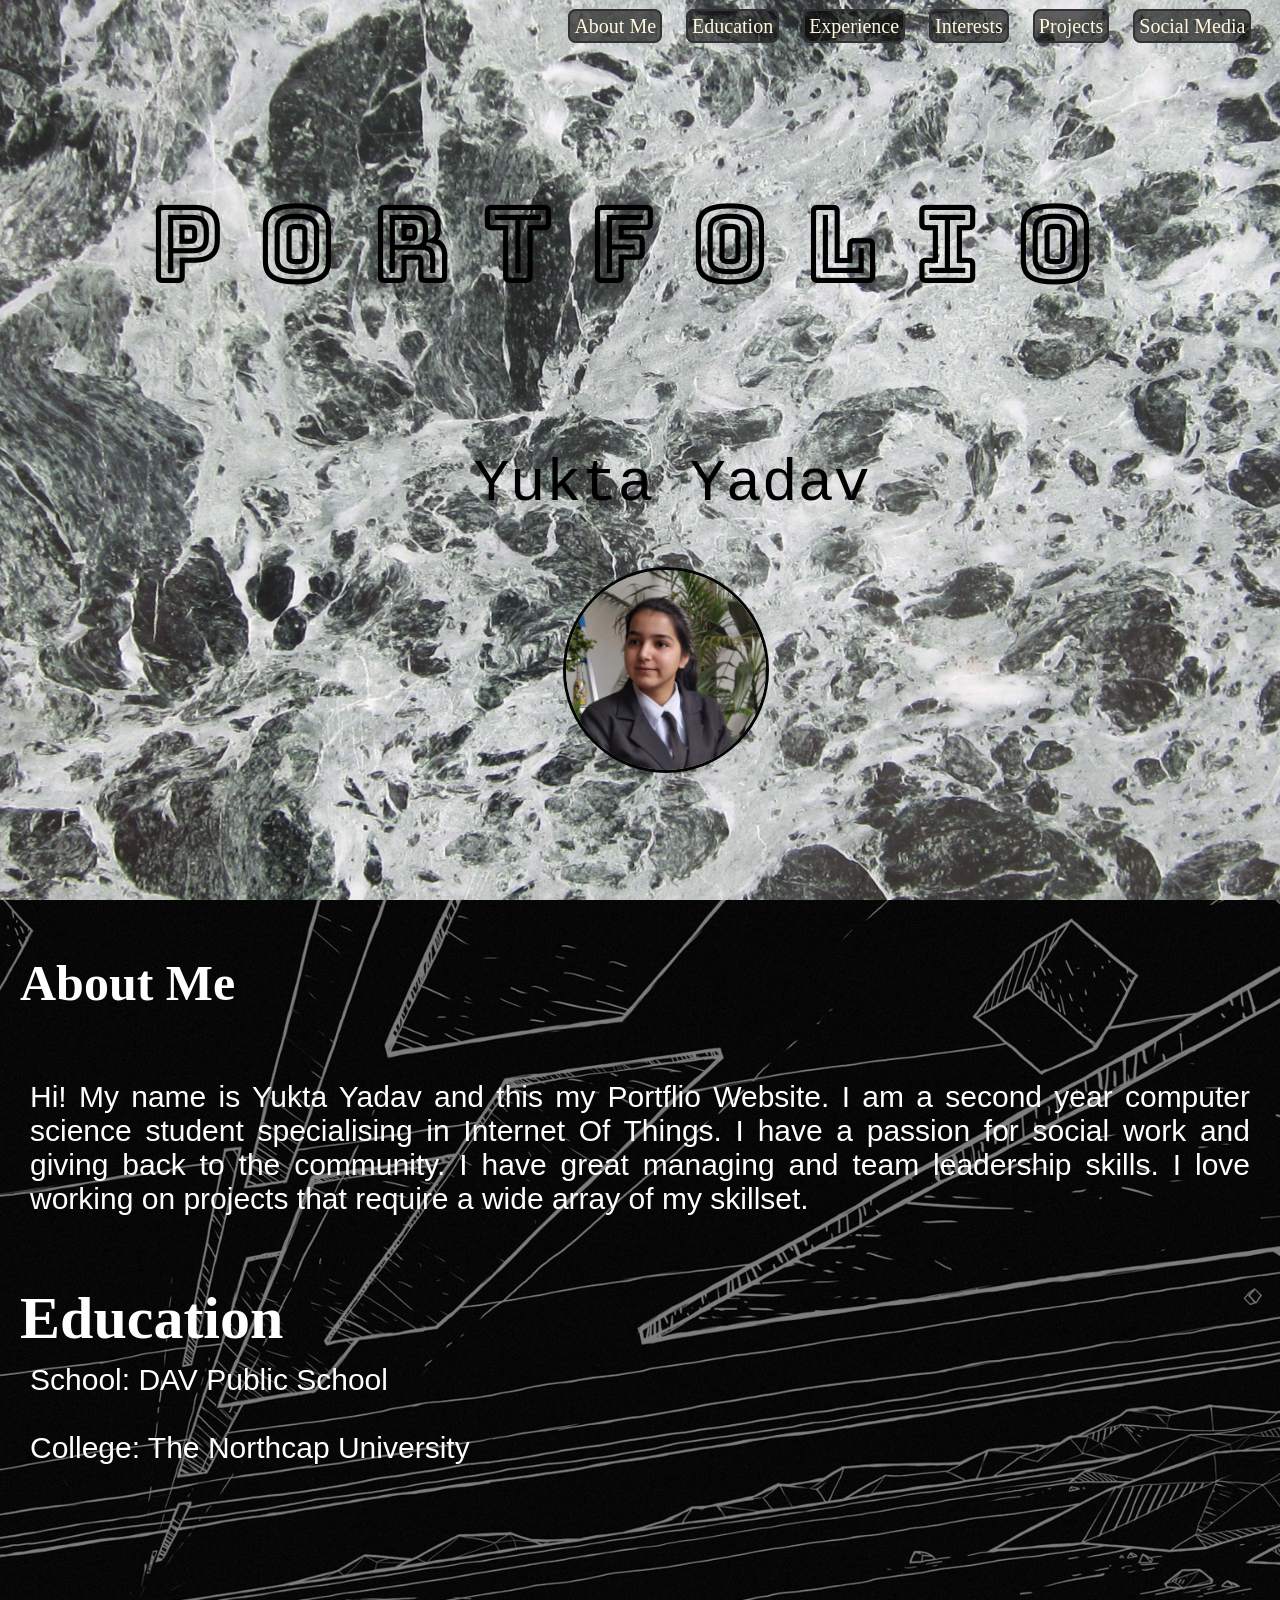
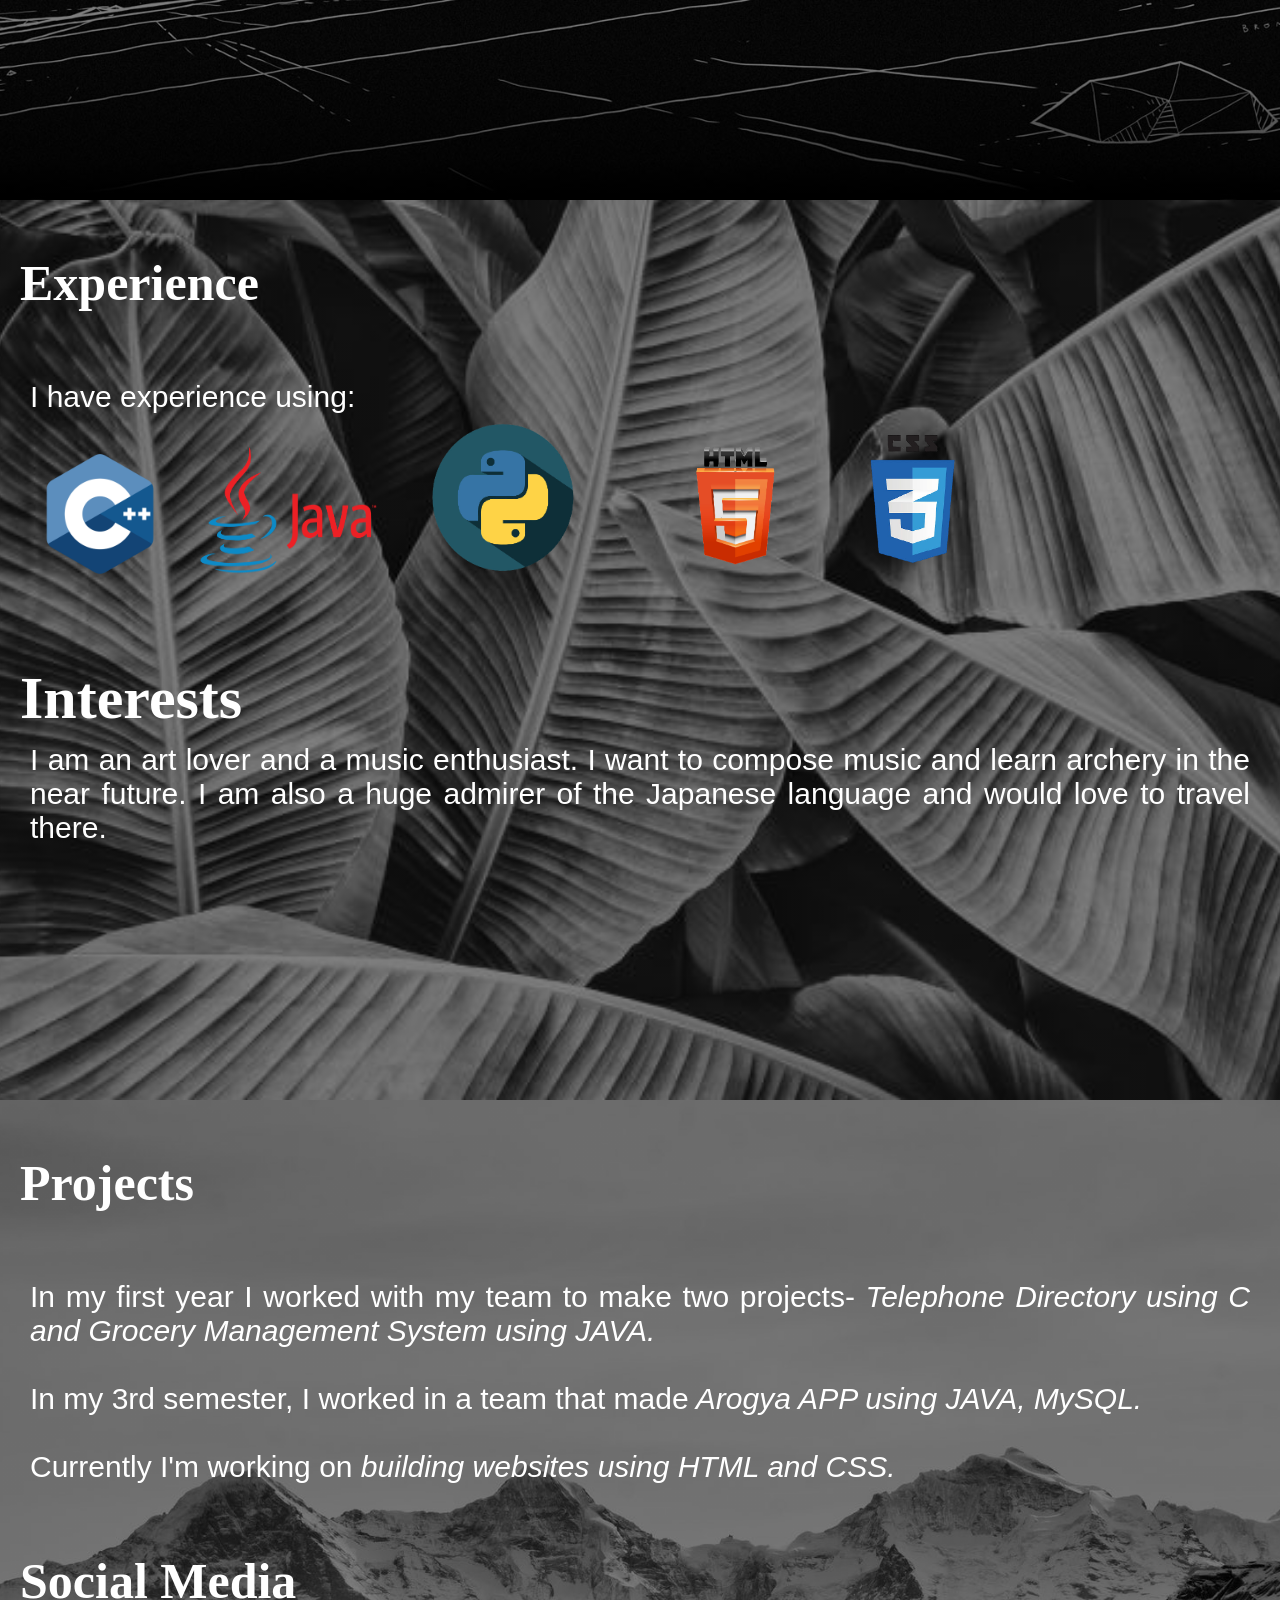
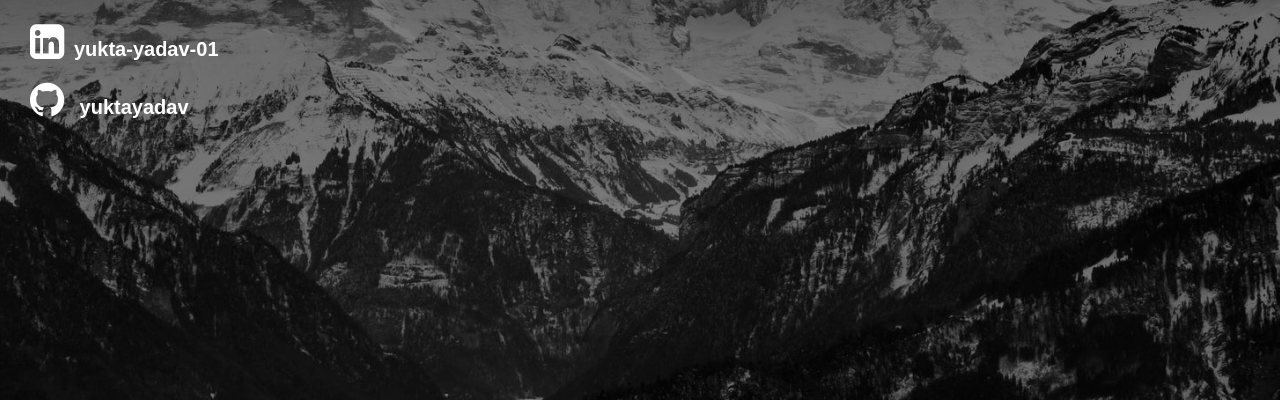
<file: index.html>
<!DOCTYPE html>
<link href="https://fonts.googleapis.com/css2?family=Bungee+Outline&display=swap" rel="stylesheet">
<html lang="en">
    <link rel="stylesheet" href="portfolio.css" >
<head>
    <title>Portfolio</title>
    <link href="https://fonts.googleapis.com/icon?family=Material+Icons" rel="stylesheet">
    <link rel="stylesheet" href="https://maxcdn.bootstrapcdn.com/font-awesome/4.4.0/css/font-awesome.min.css">


</head>
<body>
   <div class="bg1">
       <div class="headr">
           <ul class="list">
               <li><a href="#ab">About Me</a></li>
               <li><a href="#ed">Education</a></li>
               <li><a href="#ex">Experience</a></li>
               <li><a href="#in">Interests</a></li>
               <li><a href="#pr">Projects</a></li>    
               <li><a href="#sm">Social Media</a></li>    
           </ul>
       </div>
      <div class="heading">Portfolio</div>
       <div class="name">Yukta Yadav</div>
       <img src="yukta.png" alt="yukta" class="pfp">
   </div>
   <!-- <hr class="line"> -->
   <div class="bg2">
       <div id="ab" class="about">About Me<br><br>
         <p>Hi! My name is Yukta Yadav and this my Portflio Website.
            I am a second year computer science student specialising in Internet Of Things. I have a passion for social work and giving back to the community. I have great managing and team leadership skills.

            I love working on projects that require a wide array of my skillset.</p><br>
            
       </div>
       <div id="ed" class="edu">Education<br>
        <p>School: DAV Public School<br><br>
        College: The Northcap University<p>
       </div>
   </div>
   <div class="bg4">
    <div id="ex" class="about">Experience<br><br>
      <p>I have experience using:<br>
          <div class="lo">
           <img src="c.png" class="logoc"> <img src="java.png" class="logoj"><img src="py-removebg-preview.png" class="logop"> <img src="html-removebg-preview.png" class="logoh"><img src="css-removebg-preview.png" class="logocs"></p>
        </div><br>
    </div>
    <div id="in" class="edu">Interests<br>
     <p>I am an art lover and a music enthusiast. I want to compose music and learn archery in the near future. I am also a huge admirer of the Japanese language and would love to travel there. <p>
    </div>
</div>
   <div class="bg3">
    <div id="pr" class="about">Projects<br><br>
      <p>In my first year I worked with my team to make two projects- <i>Telephone Directory using C and Grocery Management System using JAVA.</i><br><br>
        In my 3rd semester, I worked in a team that made<i> Arogya APP using JAVA, MySQL.</i><br><br>
        Currently I'm working on <i>building websites using HTML and CSS.</i></p><br>
    </div>
    <div id="sm" class="social">Social Media<br>
     <a href="https://www.linkedin.com/in/yukta-yadav-01/" target="_blank"><i class="fa fa-linkedin-square"></i>yukta-yadav-01</a><br>
     <a href="https://github.com/yuktayadav" target="_blank"><i class="fa fa-github" aria-hidden="true"></i>
     yuktayadav</a>
    </div>
</div>
</body>
</html>
</file>
<file: portfolio.css>
*{
    margin: 0;
    padding: 0;
}
.bg1{
    background-image: url("Gray-marble.jpg");
    background-repeat: no-repeat;
    background-size: cover;
    background-position: center;
    height: 100vh;
}
.pfp{
    width:200px;
   height:200px;
   position: absolute;
   left:44%;
   top:63%;
   border:rgb(2, 3, 3) 3px solid;
   border-radius: 50%;
}
.bg2{
    background-image:linear-gradient(rgb(0,0,0,0.5),rgb(0,0,0,0.5)), url(black.jpg);
    background-repeat: no-repeat;
    background-size:100% auto;
    background-size: cover;
    background-position: center;
    height: 100vh;
    
}
.bg4{
    background-image:linear-gradient(rgb(0,0,0,0.5),rgb(0,0,0,0.5)), url(bw.jpg);
    background-repeat: no-repeat;
    background-size:100% auto;
    background-size: cover;
    background-position: center;
    height: 100vh;
}
.bg3{
    background-image:linear-gradient(rgb(0,0,0,0.5),rgb(0,0,0,0.5)), url(mountain.jpeg);
    background-repeat: no-repeat;
    background-size:100% auto;
    background-size: cover;
    background-position: center;
    height: 100vh;
    
}
.logoc{
    height:120px;
    width:160px;
}
.logoj{
    height:130px;
    width:190px; 
}
.logop{
    height:150px;
    width:240px; 
}
.logoh{
    height:130px;
    width:200px; 
}
.logocs{
    height:150px;
    width:155px; 
}
.lo{
    display: block;
    
}

.heading{
    position: relative;
    top: 20%;
    /* left: 15%; */
    text-decoration: none;
    color: black;
    text-align: center;
    font-family: 'Bungee Outline', cursive;
    font-weight:900;
    font-size: 100px;
    padding-right: 0;
    margin:0;
    letter-spacing: 40px;
}

.name{
    position: absolute;
    left:37%;
    top:50%;
    font-size:60px;
    font-family: monospace;
}
.headr{
    float:right;
    margin:15px;
    right:-0.5%;
    position: fixed;
    z-index: 1; 
}
.list a:hover{
    font-size:30px ;
    background-color: rgba(78, 236, 171, 0.699);
}
.list a{
    border: 2px solid  rgb(51, 50, 50);
    border-radius: 8px;
    background-color: rgb(0,0,0,0.6);
    color:cornsilk;
    font-size:20px;
    margin-right:20px;
    text-decoration: none;
    padding:4px;
    transition: 0.3s ease-in-out;
}
#ab{
    transition:ease-in-out;
}
.list li{
    display:inline-block;

}

.about{
    position: relative;
    top:6%;
    text-align: justify;
    font-size: 50px;
    font-weight: 900;
    color: white;
    margin-right: 20px;
    margin-left: 20px;
}

.about p{
    font-size: 30px;
 font-family: 'Lucida Sans', 'Lucida Sans Regular', 'Lucida Grande', 'Lucida Sans Unicode', Geneva, Verdana, sans-serif;
    font-weight: 500;
    padding:10px;
}

.edu{
    position: relative;
    top:6%;
    text-align: justify;
    
    font-size: 60px;
    font-weight: 900;
    color: white;
    margin-right: 20px;
    margin-left: 20px;

}

.edu p{
    font-size: 30px;
    font-family: 'Lucida Sans', 'Lucida Sans Regular', 'Lucida Grande', 'Lucida Sans Unicode', Geneva, Verdana, sans-serif;
    font-weight: 500;
    padding:10px;
}

.social{
    font-size:50px;
    position: relative;
    top:6%;
    text-align: justify;
    font-weight: 900;
    color: white;
    margin-right: 20px;
    margin-left: 20px;
}
.social a{
    font-size: 20px;
    font-family: 'Lucida Sans', 'Lucida Sans Regular', 'Lucida Grande', 'Lucida Sans Unicode', Geneva, Verdana, sans-serif;
       font-weight: 700;
       padding:10px;
       text-decoration: none;
       color: white;
       transition: 0.3s ease-in-out;
}
.social i{
    font-size:40px;
    padding-right: 10px;
}
.social a:hover{
    font-size: 30px;
    color: rgb(243, 220, 16);
}
</file>
